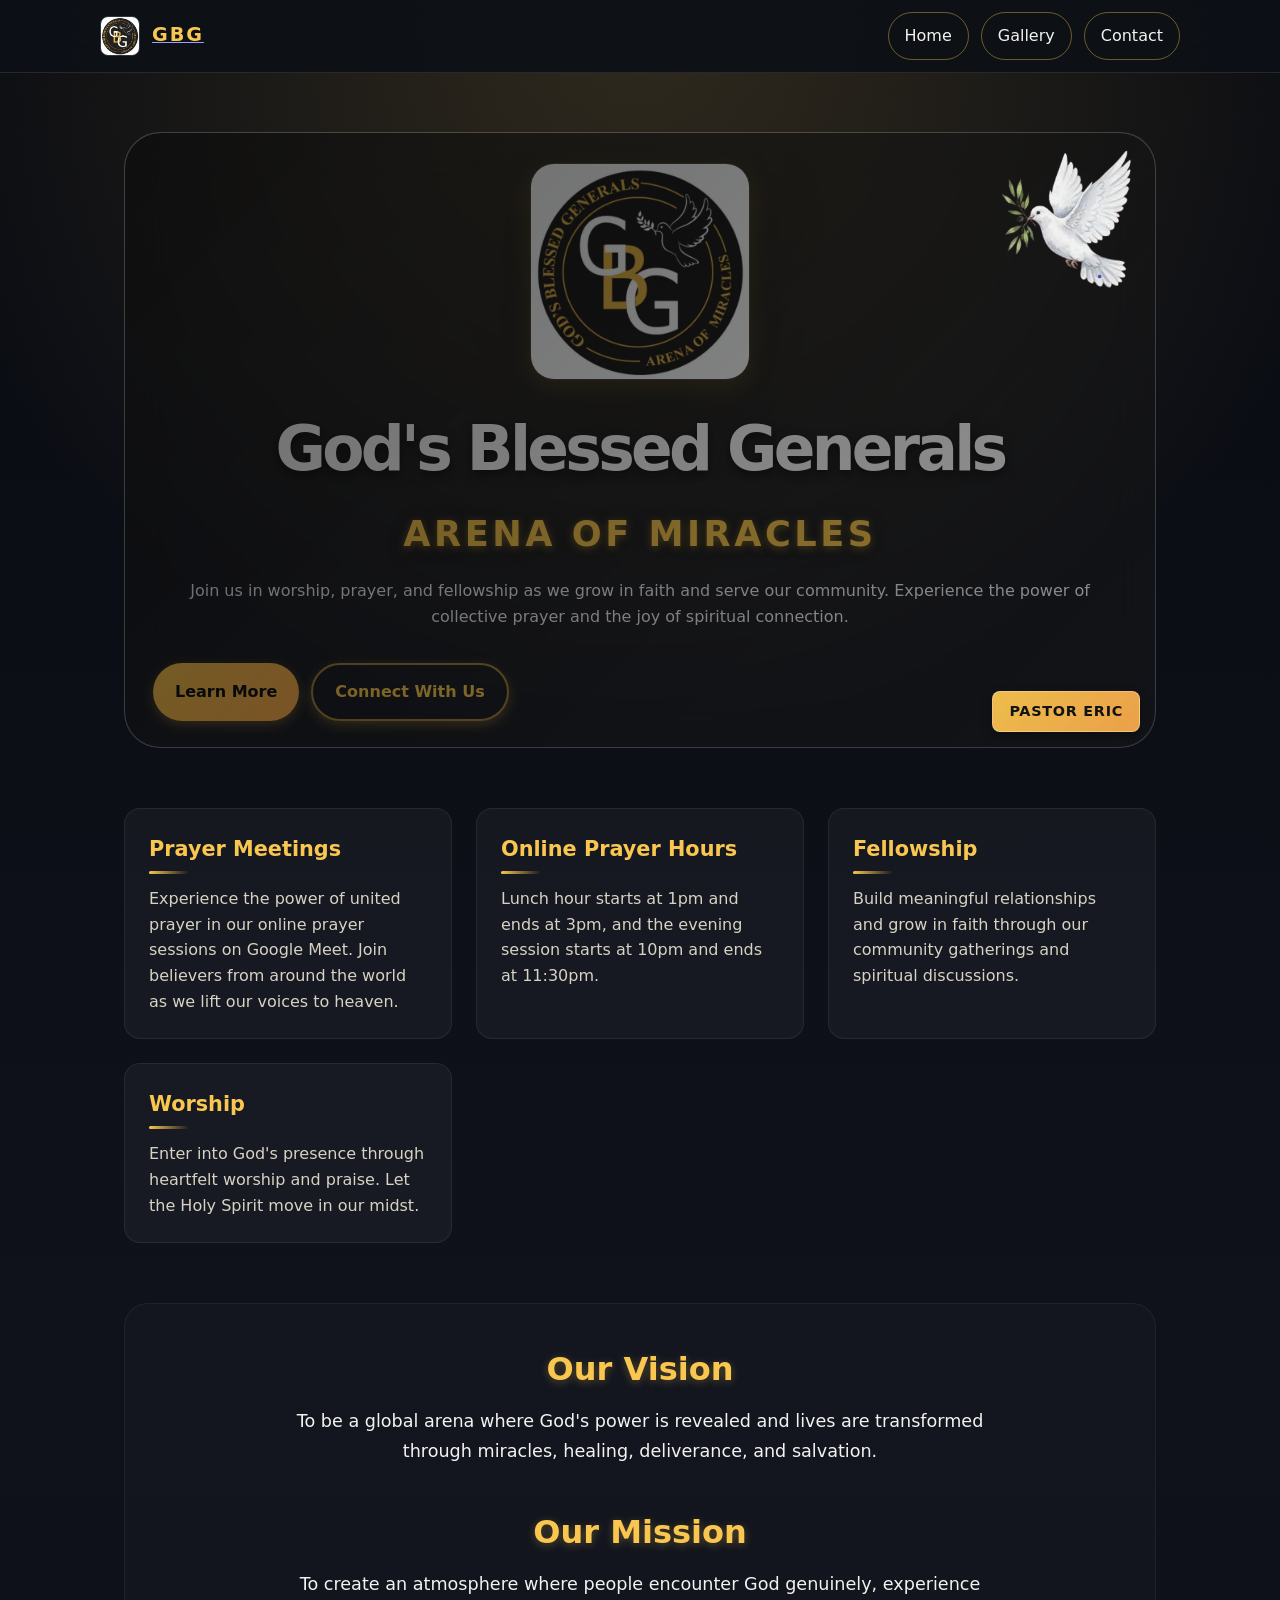
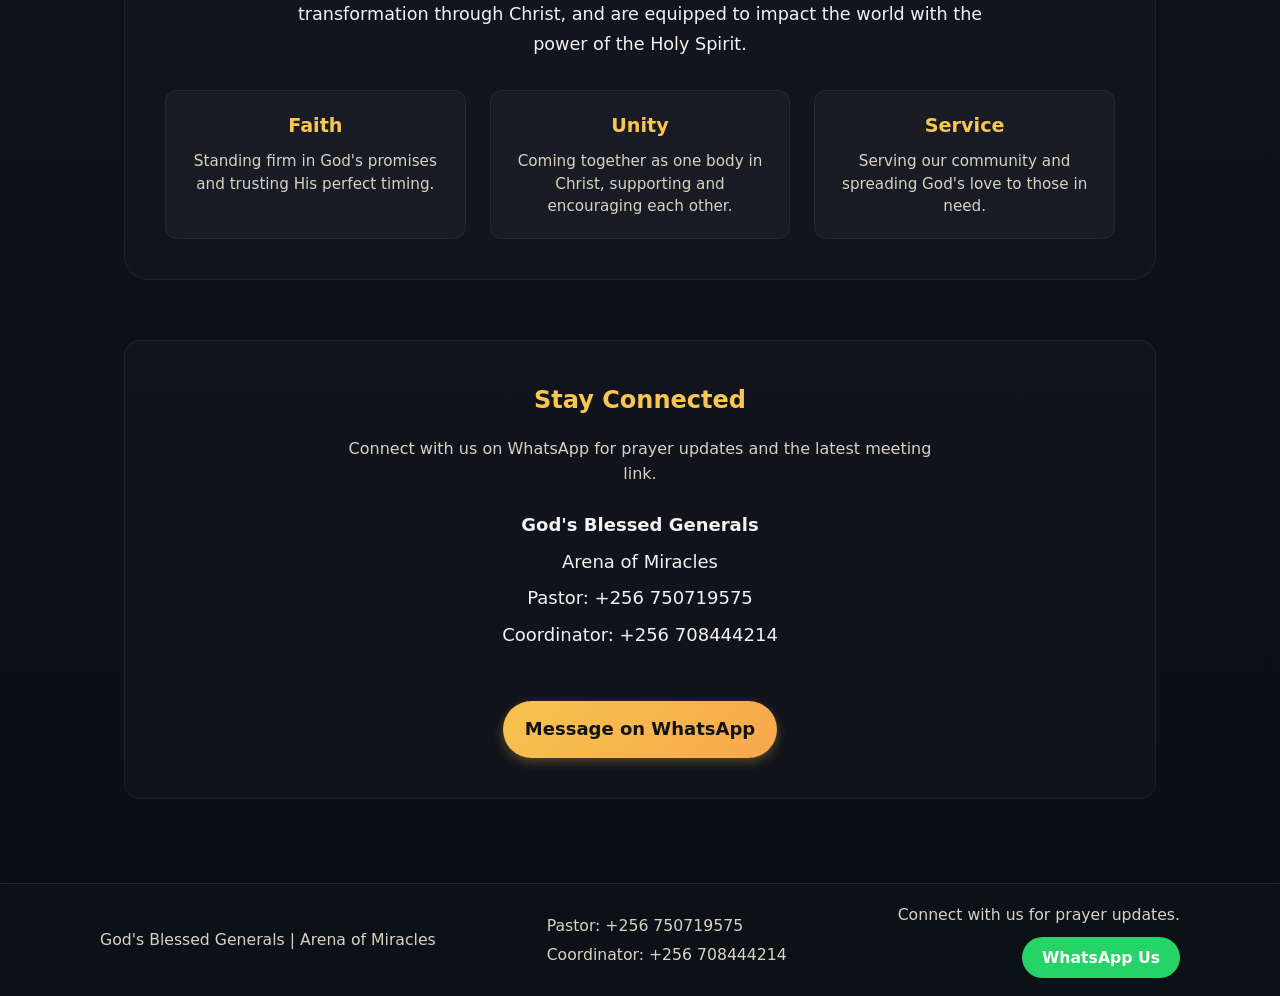
<file: index.html>
<!DOCTYPE html>
<html lang="en">
<head>
  <meta charset="UTF-8" />
  <meta name="viewport" content="width=device-width, initial-scale=1.0" />
  <title>God's Blessed Generals | Home</title>
  <link rel="stylesheet" href="styles.css?v=2" />
</head>
<body>
  <div class="page-shell">
    <nav class="navbar">
      <div class="nav-content">
        <a class="nav-brand" href="index.html">
          <img src="IMG-20260514-WA0015.jpg" alt="GBG logo" class="nav-logo" />
          <span class="nav-title">GBG</span>
        </a>
        <div class="nav-links">
          <a class="nav-link" href="index.html">Home</a>
          <a class="nav-link" href="Gallery.html">Gallery</a>
          <a class="nav-link" href="Contact.html">Contact</a>
        </div>
      </div>
    </nav>

    <main>
      <section class="hero">
        <div class="hero-content">
          <div class="hero-fieldset">
            <video autoplay muted loop playsinline>
              <source src="VID-20260514-WA0045.mp4" type="video/mp4" />
            </video>
            <div class="hero-logo">
              <img src="IMG-20260514-WA0015.jpg" alt="GBG Logo" />
            </div>
            <h1>God's Blessed Generals</h1>
            <h2 class="church-motto">Arena of Miracles</h2>
            <p>Join us in worship, prayer, and fellowship as we grow in faith and serve our community. Experience the power of collective prayer and the joy of spiritual connection.</p>
            <div class="hero-actions">
              <a href="#about" class="cta-button">Learn More</a>
              <a href="#contact" class="cta-button secondary">Connect With Us</a>
            </div>
            <div class="pastor-name">Pastor ERIC</div>
          </div>
        </div>
      </section>

      <section id="about" class="info-section">
        <div class="info-grid">
          <div class="info-card">
            <h3>Prayer Meetings</h3>
            <p>Experience the power of united prayer in our online prayer sessions on Google Meet. Join believers from around the world as we lift our voices to heaven.</p>
          </div>
          <div class="info-card">
            <h3>Online Prayer Hours</h3>
            <p>Lunch hour starts at 1pm and ends at 3pm, and the evening session starts at 10pm and ends at 11:30pm.</p>
          </div>
          <div class="info-card">
            <h3>Fellowship</h3>
            <p>Build meaningful relationships and grow in faith through our community gatherings and spiritual discussions.</p>
          </div>
          <div class="info-card">
            <h3>Worship</h3>
            <p>Enter into God's presence through heartfelt worship and praise. Let the Holy Spirit move in our midst.</p>
          </div>
        </div>
      </section>

      <section class="values-section">
        <h2>Our Vision</h2>
        <p>To be a global arena where God's power is revealed and lives are transformed through miracles, healing, deliverance, and salvation.</p>
        
        <h2 style="margin-top: 40px;">Our Mission</h2>
        <p>To create an atmosphere where people encounter God genuinely, experience transformation through Christ, and are equipped to impact the world with the power of the Holy Spirit.</p>
        <div class="values-grid">
          <div class="value-item">
            <h4>Faith</h4>
            <p>Standing firm in God's promises and trusting His perfect timing.</p>
          </div>
          <div class="value-item">
            <h4>Unity</h4>
            <p>Coming together as one body in Christ, supporting and encouraging each other.</p>
          </div>
          <div class="value-item">
            <h4>Service</h4>
            <p>Serving our community and spreading God's love to those in need.</p>
          </div>
        </div>
      </section>

      <section id="contact" class="contact-section">
        <h2>Stay Connected</h2>
        <p>Connect with us on WhatsApp for prayer updates and the latest meeting link.</p>
        <div class="contact-info">
          <p><strong>God's Blessed Generals</strong></p>
          <p>Arena of Miracles</p>
          <p>Pastor: +256 750719575</p>
          <p>Coordinator: +256 708444214</p>
          <br>
          <a href="https://wa.me/256708444214" class="cta-button" target="_blank">Message on WhatsApp</a>
        </div>
      </section>
    </main>
  </div>

  <footer>
    <div class="footer-content">
      <div class="footer-left">God's Blessed Generals | Arena of Miracles</div>
      <div class="footer-contact">
        <p>Pastor: +256 750719575</p>
        <p>Coordinator: +256 708444214</p>
      </div>
      <div class="footer-right">
        <p>Connect with us for prayer updates.</p>
        <a href="https://wa.me/256708444214" class="whatsapp-link" target="_blank">WhatsApp Us</a>
      </div>
    </div>
  </footer>
</body>
</html>
</file>
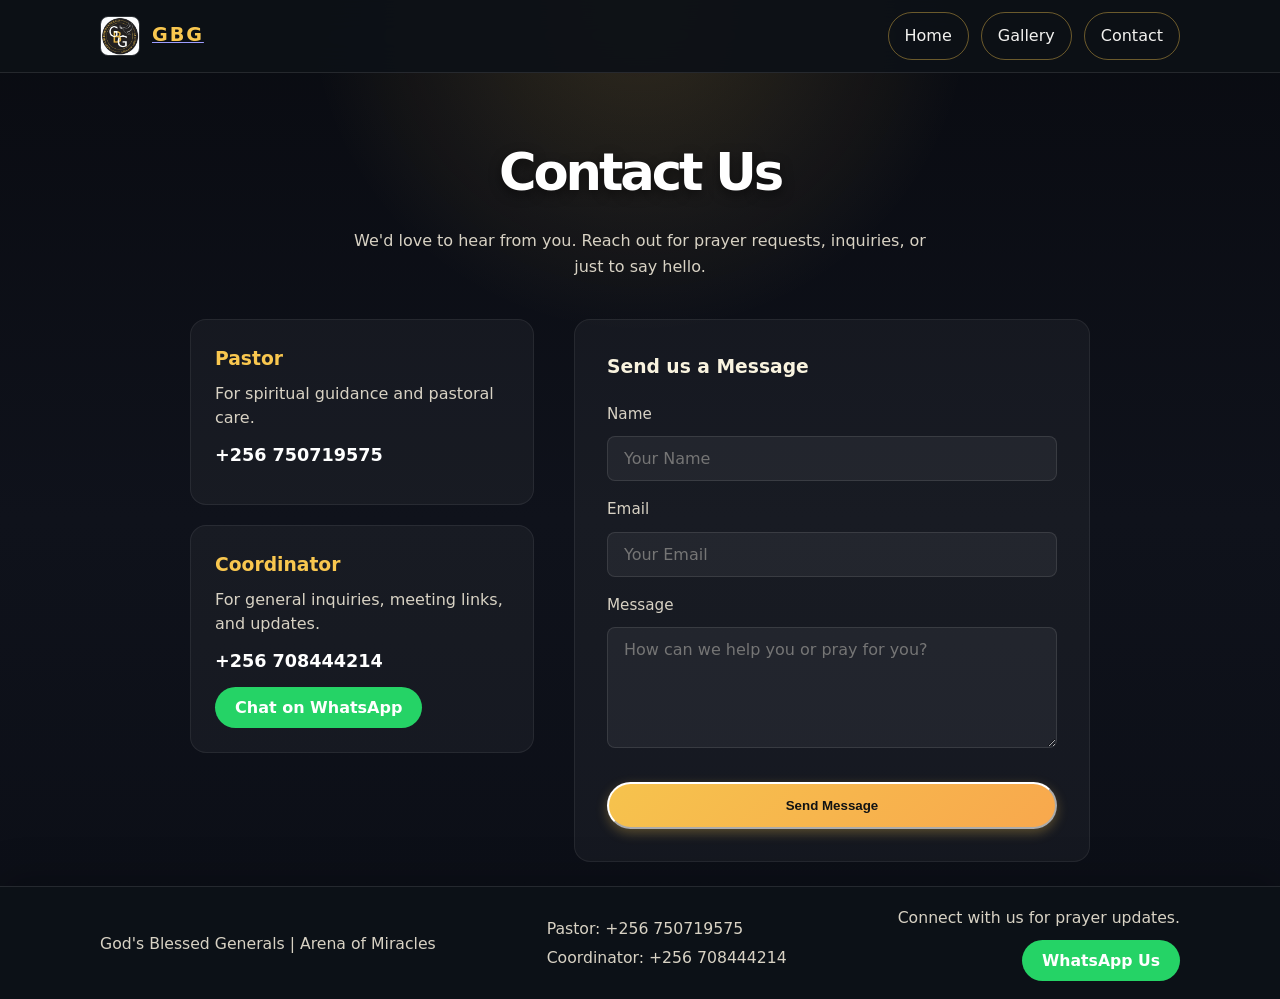
<file: Contact.html>
<!DOCTYPE html>
<html lang="en">
<head>
  <meta charset="UTF-8" />
  <meta name="viewport" content="width=device-width, initial-scale=1.0" />
  <title>God's Blessed Generals | Contact</title>
  <link rel="stylesheet" href="styles.css?v=2" />
</head>
<body>
  <div class="page-shell">
    <nav class="navbar">
      <div class="nav-content">
        <a class="nav-brand" href="index.html">
          <img src="IMG-20260514-WA0015.jpg" alt="GBG logo" class="nav-logo" />
          <span class="nav-title">GBG</span>
        </a>
        <div class="nav-links">
          <a class="nav-link" href="index.html">Home</a>
          <a class="nav-link" href="Gallery.html">Gallery</a>
          <a class="nav-link" href="Contact.html">Contact</a>
        </div>
      </div>
    </nav>

    <main class="contact-page">
      <section class="contact-hero">
        <h1>Contact Us</h1>
        <p>We'd love to hear from you. Reach out for prayer requests, inquiries, or just to say hello.</p>
      </section>

      <section class="contact-wrapper">
        <div class="contact-details">
          <div class="contact-card">
            <h3>Pastor</h3>
            <p>For spiritual guidance and pastoral care.</p>
            <p class="phone-number">+256 750719575</p>
          </div>
          <div class="contact-card">
            <h3>Coordinator</h3>
            <p>For general inquiries, meeting links, and updates.</p>
            <p class="phone-number">+256 708444214</p>
            <a href="https://wa.me/256708444214" class="whatsapp-link" target="_blank">Chat on WhatsApp</a>
          </div>
        </div>
        
        <div class="contact-form-container">
          <h3>Send us a Message</h3>
          <form action="https://formspree.io/f/mkoyqdbn" method="POST" class="contact-form">
            <div class="form-group">
              <label for="name">Name</label>
              <input type="text" id="name" name="name" placeholder="Your Name" required>
            </div>
            <div class="form-group">
              <label for="email">Email</label>
              <input type="email" id="email" name="email" placeholder="Your Email" required>
            </div>
            <div class="form-group">
              <label for="message">Message</label>
              <textarea id="message" name="message" rows="5" placeholder="How can we help you or pray for you?" required></textarea>
            </div>
            <button type="submit" class="cta-button">Send Message</button>
          </form>
        </div>
      </section>
    </main>
  </div>

  <footer>
    <div class="footer-content">
      <div class="footer-left">God's Blessed Generals | Arena of Miracles</div>
      <div class="footer-contact">
        <p>Pastor: +256 750719575</p>
        <p>Coordinator: +256 708444214</p>
      </div>
      <div class="footer-right">
        <p>Connect with us for prayer updates.</p>
        <a href="https://wa.me/256708444214" class="whatsapp-link" target="_blank">WhatsApp Us</a>
      </div>
    </div>
  </footer>
</body>
</html>
</file>
<file: styles.css>
:root {
  color-scheme: dark;
  color: #f3f2f0;
  background: #0d1118;
  font-family: Inter, system-ui, -apple-system, BlinkMacSystemFont, "Segoe UI", sans-serif;
}

* {
  box-sizing: border-box;
}

body {
  margin: 0;
  min-height: 100vh;
  line-height: 1.6;
  background: radial-gradient(circle at top, rgba(255, 204, 92, 0.16), transparent 28%),
    linear-gradient(180deg, #090b11 0%, #0f121b 52%, #0b0e16 100%);
  scroll-behavior: smooth;
}

.page-shell {
  max-width: 1080px;
  margin: 0 auto;
  padding: 32px 24px 24px;
}

.navbar {
  position: fixed;
  top: 0;
  left: 0;
  right: 0;
  background: rgba(13, 17, 23, 0.95);
  backdrop-filter: blur(20px);
  border-bottom: 1px solid rgba(255, 255, 255, 0.1);
  z-index: 100;
  padding: 12px 24px;
}

.nav-content {
  display: flex;
  align-items: center;
  justify-content: space-between;
  gap: 12px;
  max-width: 1080px;
  margin: 0 auto;
}

.nav-brand {
  display: flex;
  align-items: center;
  gap: 12px;
}

.nav-links {
  display: flex;
  align-items: center;
  gap: 12px;
}

.nav-logo {
  width: 40px;
  height: 40px;
  border-radius: 8px;
  border: 1px solid rgba(255, 255, 255, 0.15);
}

.nav-title {
  font-size: 1.2rem;
  font-weight: 700;
  color: #f9c74f;
  letter-spacing: 0.1em;
  text-transform: uppercase;
}

.nav-link {
  margin-left: auto;
  color: #f3f2f0;
  text-decoration: none;
  border: 1px solid rgba(249, 199, 79, 0.4);
  padding: 10px 16px;
  border-radius: 999px;
  transition: background 180ms ease, transform 180ms ease;
}

.nav-link:hover {
  background: rgba(249, 199, 79, 0.12);
  transform: translateY(-1px);
}

.hero {
  position: relative;
  overflow: visible;
  padding: 0;
  margin-top: 80px;
}

.hero-fieldset {
  position: relative;
  border: 1px solid rgba(255, 255, 255, 0.12);
  border-radius: 36px;
  padding: 30px 28px 26px;
  background: rgba(255, 255, 255, 0.08);
  backdrop-filter: blur(22px);
  transition: transform 220ms ease, box-shadow 220ms ease, border-color 220ms ease;
  overflow: hidden;
}

.hero-fieldset::after {
  content: "";
  position: absolute;
  inset: 0;
  background: linear-gradient(135deg, rgba(0, 0, 0, 0.6) 0%, rgba(0, 0, 0, 0.4) 100%);
  border-radius: 36px;
  pointer-events: none;
  z-index: 0;
}

.hero-fieldset video {
  position: absolute;
  inset: 0;
  width: 100%;
  height: 100%;
  object-fit: cover;
  border-radius: 36px;
  z-index: -1;
  opacity: 0.3;
  filter: brightness(0.8) contrast(1.1);
}

.hero-fieldset:hover {
  transform: translateY(-6px);
  box-shadow: 0 30px 80px rgba(0, 0, 0, 0.22);
  border-color: rgba(249, 199, 79, 0.45);
}

.hero-fieldset legend {
  font-size: 0.95rem;
  letter-spacing: 0.18em;
  text-transform: uppercase;
  color: rgba(255, 241, 186, 0.95);
  padding: 0 10px;
  position: relative;
  z-index: 1;
}

.hero-fieldset::before {
  content: "";
  position: absolute;
  top: 15px;
  right: 15px;
  width: 140px;
  height: 140px;
  background-image: url("dv1\ bg\ no.png");
  background-size: contain;
  background-position: center;
  background-repeat: no-repeat;
  animation: bird-hover 4s ease-in-out infinite;
  pointer-events: none;
  mix-blend-mode: screen;
  opacity: 0.95;
  z-index: 1;
}

.hero-content {
  display: grid;
  gap: 12px;
  justify-items: center;
  text-align: center;
  grid-template-columns: 1fr;
  position: relative;
  z-index: 1;
}

@keyframes bird-hover {
  0% {
    transform: translateY(0px) rotate(0deg);
  }
  50% {
    transform: translateY(-12px) rotate(3deg);
  }
  100% {
    transform: translateY(0px) rotate(0deg);
  }
}

@keyframes fade-in-out {
  0% {
    opacity: 0;
  }
  20% {
    opacity: 1;
  }
  80% {
    opacity: 1;
  }
  100% {
    opacity: 0;
  }
}

.pastor-name {
  position: absolute;
  bottom: 15px;
  right: 15px;
  background: linear-gradient(135deg, rgba(249, 199, 79, 0.95), rgba(248, 168, 77, 0.95));
  color: #111314;
  padding: 8px 16px;
  border-radius: 8px;
  font-weight: 700;
  font-size: 0.9rem;
  letter-spacing: 0.05em;
  text-transform: uppercase;
  box-shadow: 0 4px 12px rgba(0, 0, 0, 0.3);
  animation: fade-in-out 4s ease-in-out infinite;
  z-index: 2;
  border: 1px solid rgba(255, 255, 255, 0.3);
}

.hero-logo img {
  width: 100%;
  max-width: 220px;
  border-radius: 24px;
  border: 1px solid rgba(255, 255, 255, 0.12);
  box-shadow: 0 24px 80px rgba(0, 0, 0, 0.24), 0 8px 24px rgba(249, 199, 79, 0.2);
  transition: transform 300ms ease, box-shadow 300ms ease;
}

.hero-logo img:hover {
  transform: scale(1.05);
  box-shadow: 0 32px 100px rgba(0, 0, 0, 0.3), 0 12px 32px rgba(249, 199, 79, 0.3);
}

.hero-logo {
  text-align: center;
  margin-bottom: 12px;
}

.church-motto {
  font-size: 2.2rem;
  font-weight: 700;
  color: #f9c74f;
  margin: 8px 0 12px 0;
  text-align: center;
  letter-spacing: 0.1em;
  text-transform: uppercase;
  text-shadow: 0 2px 8px rgba(249, 199, 79, 0.5), 0 4px 16px rgba(0, 0, 0, 0.6);
}

.eyebrow {
  margin: 0 0 12px;
  font-size: 0.95rem;
  letter-spacing: 0.22em;
  text-transform: uppercase;
  color: #f9c74f;
}

h1 {
  margin: 0;
  font-size: clamp(3rem, 4.8vw, 4.5rem);
  letter-spacing: -0.06em;
  color: #ffffff;
  text-shadow: 0 4px 12px rgba(0, 0, 0, 0.5);
}

.motto {
  margin: 18px 0 0;
  color: #f9d57d;
  max-width: 52rem;
  font-size: 1.3rem;
  font-weight: 600;
}

.subtitle {
  margin: 14px 0 0;
  color: #d8d2c4;
  max-width: 52rem;
  line-height: 1.7;
  font-size: 1.15rem;
}

main {
  margin-top: 100px;
}

.intro-card,
.values-section,
.info-grid article {
  background: rgba(255, 255, 255, 0.04);
  border: 1px solid rgba(255, 255, 255, 0.07);
  border-radius: 28px;
  padding: 28px;
  transition: transform 220ms ease, box-shadow 220ms ease, border-color 220ms ease;
}

.intro-card:hover,
.values-section:hover,
.info-grid article:hover {
  transform: translateY(-4px);
  box-shadow: 0 20px 50px rgba(0, 0, 0, 0.14);
  border-color: rgba(249, 199, 79, 0.35);
}

.intro-card h2,
.values-section h2 {
  margin-top: 0;
  color: #f9f3df;
}

.info-grid {
  display: grid;
  gap: 24px;
  margin: 24px 0;
  grid-template-columns: repeat(auto-fit, minmax(250px, 1fr));
}

.info-grid article {
  padding: 24px;
  background: rgba(255, 255, 255, 0.03);
  border-radius: 24px;
  border: 1px solid rgba(255, 255, 255, 0.06);
}

.info-grid h3 {
  margin-top: 0;
  color: #ffdd7a;
}

.info-grid p,
.info-grid ul {
  margin: 0;
  color: #d8d2c4;
}

.info-grid ul {
  padding-left: 18px;
}

.cta-button {
  display: inline-flex;
  align-items: center;
  justify-content: center;
  margin-top: 18px;
  padding: 14px 22px;
  border-radius: 999px;
  background: linear-gradient(135deg, #f6c34d, #f8a84d);
  color: #111314;
  text-decoration: none;
  font-weight: 700;
  transition: transform 150ms ease, box-shadow 150ms ease, background 150ms ease;
  box-shadow: 0 4px 12px rgba(246, 195, 77, 0.3);
}

.cta-button:hover {
  transform: translateY(-2px);
  box-shadow: 0 18px 30px rgba(246, 195, 77, 0.4);
  background: linear-gradient(135deg, #f8a84d, #f6c34d);
}

.cta-button:active {
  transform: translateY(0px);
  box-shadow: 0 4px 12px rgba(246, 195, 77, 0.3);
  color: #111314;
}

.cta-button.secondary {
  background: transparent;
  border: 2px solid rgba(249, 199, 79, 0.6);
  color: #f9c74f;
}

.cta-button.secondary:hover {
  background: rgba(249, 199, 79, 0.15);
  border-color: #f9c74f;
  color: #f9c74f;
}

.cta-button.secondary:active {
  background: rgba(249, 199, 79, 0.1);
  color: #f9c74f;
}

/* Home Page Specific Styles */
.hero-actions {
  display: flex;
  gap: 12px;
  margin-top: 12px;
  flex-wrap: wrap;
}

.info-section {
  margin: 60px 0;
}

.info-card {
  background: rgba(255, 255, 255, 0.04);
  border: 1px solid rgba(255, 255, 255, 0.07);
  border-radius: 16px;
  padding: 24px;
  transition: transform 220ms ease, box-shadow 220ms ease, border-color 220ms ease;
  position: relative;
  overflow: hidden;
}

.info-card::before {
  content: "";
  position: absolute;
  top: 0;
  left: 0;
  width: 4px;
  height: 0;
  background: linear-gradient(180deg, #f9c74f, #f8a84d);
  transition: height 300ms ease;
}

.info-card:hover::before {
  height: 100%;
}

.info-card:hover {
  transform: translateY(-4px);
  box-shadow: 0 12px 32px rgba(0, 0, 0, 0.15);
  border-color: rgba(249, 199, 79, 0.3);
}

.info-card h3 {
  color: #f9c74f;
  margin: 0 0 12px 0;
  font-size: 1.3rem;
  position: relative;
  padding-bottom: 8px;
}

.info-card h3::after {
  content: "";
  position: absolute;
  bottom: 0;
  left: 0;
  width: 40px;
  height: 3px;
  background: linear-gradient(90deg, #f9c74f, transparent);
  border-radius: 2px;
}

.info-card p {
  margin: 0;
  color: #d8d2c4;
  line-height: 1.6;
}

.values-grid {
  display: grid;
  gap: 24px;
  grid-template-columns: repeat(auto-fit, minmax(250px, 1fr));
  margin-top: 30px;
}

.value-item {
  text-align: center;
  padding: 20px;
  background: rgba(255, 255, 255, 0.03);
  border-radius: 12px;
  border: 1px solid rgba(255, 255, 255, 0.05);
  transition: all 300ms ease;
  position: relative;
}

.value-item::before {
  content: "✦";
  position: absolute;
  top: -10px;
  left: 50%;
  transform: translateX(-50%);
  font-size: 1.5rem;
  color: #f9c74f;
  opacity: 0;
  transition: opacity 300ms ease;
}

.value-item:hover::before {
  opacity: 1;
}

.value-item:hover {
  background: rgba(255, 255, 255, 0.06);
  border-color: rgba(249, 199, 79, 0.3);
  transform: translateY(-4px);
}

.value-item h4 {
  color: #f9c74f;
  margin: 0 0 8px 0;
  font-size: 1.2rem;
}

.value-item p {
  margin: 0;
  color: #d8d2c4;
  font-size: 0.95rem;
  line-height: 1.5;
}

.contact-section {
  text-align: center;
  margin: 60px 0;
  padding: 40px 20px;
  background: rgba(255, 255, 255, 0.02);
  border-radius: 16px;
  border: 1px solid rgba(255, 255, 255, 0.05);
}

.contact-section h2 {
  color: #f9c74f;
  margin: 0 0 16px 0;
}

.contact-section p {
  margin: 0 0 20px 0;
  color: #d8d2c4;
  max-width: 600px;
  margin-left: auto;
  margin-right: auto;
}

.contact-info {
  font-size: 18px;
  display: flex;
  flex-direction: column;
  align-items: center;
  margin-top: 20px;
}

.contact-info p {
  margin: 4px 0;
  color: #f3f2f0;
  font-weight: 500;
}

.gallery-hero h1 {
  margin: 0;
  color: #ffffff;
  font-size: clamp(2.6rem, 4vw, 3.6rem);
}

.gallery-hero p {
  margin-top: 14px;
  color: #d8d2c4;
  max-width: 720px;
  margin-left: auto;
  margin-right: auto;
}

.gallery-grid {
  display: grid;
  gap: 18px;
  grid-template-columns: repeat(auto-fit, minmax(220px, 1fr));
}

.gallery-card {
  border-radius: 24px;
  overflow: hidden;
  background: rgba(255, 255, 255, 0.04);
  border: 1px solid rgba(255, 255, 255, 0.07);
  transition: transform 220ms ease, box-shadow 220ms ease, border-color 220ms ease;
  position: relative;
}

.gallery-card::after {
  content: "";
  position: absolute;
  inset: 0;
  background: linear-gradient(180deg, transparent 60%, rgba(0, 0, 0, 0.6) 100%);
  opacity: 0;
  transition: opacity 300ms ease;
  pointer-events: none;
}

.gallery-card:hover::after {
  opacity: 1;
}

.gallery-card:hover {
  transform: translateY(-4px) scale(1.02);
  box-shadow: 0 18px 40px rgba(0, 0, 0, 0.2);
  border-color: rgba(249, 199, 79, 0.4);
}

.gallery-link {
  display: block;
  text-decoration: none;
  color: inherit;
}

.gallery-card img {
  width: 100%;
  display: block;
  object-fit: cover;
  aspect-ratio: 4 / 3;
}

.gallery-card video {
  width: 100%;
  display: block;
  object-fit: cover;
  aspect-ratio: 4 / 3;
  background: #000;
  image-rendering: -webkit-optimize-contrast;
  image-rendering: crisp-edges;
  filter: none;
  opacity: 1;
}

.gallery-card p {
  margin: 0;
  padding: 16px;
  color: #d8d2c4;
  font-size: 0.98rem;
}

.values-section {
  margin: 60px 0;
  padding: 40px;
  background: rgba(255, 255, 255, 0.02);
  border-radius: 24px;
  border: 1px solid rgba(255, 255, 255, 0.05);
}

.values-section h2 {
  text-align: center;
  color: #f9c74f;
  font-size: 2rem;
  margin-bottom: 12px;
  text-shadow: 0 2px 8px rgba(249, 199, 79, 0.3);
}

.values-section > p {
  text-align: center;
  max-width: 700px;
  margin: 0 auto 30px;
  font-size: 1.1rem;
  line-height: 1.7;
}

footer {
  position: relative;
  padding: 18px 24px;
  background: rgba(13, 17, 23, 0.96);
  border-top: 1px solid rgba(255, 255, 255, 0.1);
  box-shadow: 0 -10px 40px rgba(0, 0, 0, 0.18);
  z-index: 1;
}

.footer-content {
  display: flex;
  justify-content: space-between;
  gap: 20px;
  flex-wrap: wrap;
  align-items: center;
  max-width: 1080px;
  margin: 0 auto;
}

.footer-left,
.footer-right,
.footer-contact {
  color: #d8d2c4;
  line-height: 1.6;
  font-size: 0.98rem;
}

.footer-contact p {
  margin: 4px 0;
}

.footer-right {
  text-align: right;
}

.footer-right p {
  margin: 0 0 10px 0;
}

.whatsapp-link {
  display: inline-flex;
  align-items: center;
  justify-content: center;
  padding: 8px 20px;
  border-radius: 999px;
  background: #25d366;
  color: #ffffff;
  text-decoration: none;
  font-weight: 600;
  transition: transform 150ms ease, box-shadow 150ms ease;
}

.whatsapp-link:hover {
  transform: translateY(-2px);
  box-shadow: 0 8px 20px rgba(37, 211, 102, 0.3);
}

@media (max-width: 760px) {
  .footer-content {
    flex-direction: column;
    text-align: center;
    gap: 20px;
  }
  .footer-right {
    text-align: center;
  }
}

@media (max-width: 880px) {
  .hero-content,
  .info-grid {
    grid-template-columns: 1fr;
  }

  .hero-actions {
    flex-direction: column;
    align-items: center;
  }

  .values-grid {
    grid-template-columns: 1fr;
  }

  .nav-title {
    font-size: 1.1rem;
  }

  .nav-content {
    flex-direction: column;
    gap: 12px;
  }

  .nav-links {
    width: 100%;
    justify-content: center;
    flex-wrap: wrap;
  }

  .nav-link {
    padding: 8px 16px;
    margin-left: 0;
    font-size: 0.95rem;
  }
}

@media (max-width: 520px) {
  .page-shell {
    padding: 22px 16px 32px;
  }

  .hero {
    padding: 0;
  }

  .hero-fieldset {
    padding: 20px 18px 20px;
  }

  .hero-content {
    gap: 8px;
  }

  .hero-logo {
    margin-bottom: 8px;
  }

  .hero-logo img {
    max-width: 160px;
  }

  .church-motto {
    margin: 6px 0 10px 0;
  }

  .hero-actions {
    margin-top: 10px;
  }

  .hero-fieldset::before {
    width: 60px;
    height: 60px;
    top: 8px;
    right: 8px;
    opacity: 0.7;
  }

  .hero-fieldset::after {
    opacity: 0.12;
  }

  .pastor-name {
    font-size: 0.7rem;
    padding: 6px 12px;
    bottom: 10px;
    right: 10px;
  }

  .navbar {
    padding: 8px 16px;
  }

  .nav-logo {
    width: 32px;
    height: 32px;
  }

  .nav-title {
    font-size: 1rem;
  }

  .cta-button, .whatsapp-link {
    width: 100%;
    box-sizing: border-box;
    font-size: 0.95rem;
    padding: 12px 16px;
  }

  footer {
    padding: 12px 16px;
  }

  .footer-content {
    flex-direction: column;
    gap: 10px;
  }

  .footer-left,
  .footer-right,
  .footer-contact {
    font-size: 0.85rem;
    line-height: 1.4;
    text-align: center;
  }

  .footer-right {
    text-align: center;
  }

  .church-motto {
    font-size: 1.6rem;
    margin: 6px 0 10px 0;
  }

  .info-section {
    margin: 40px 0;
  }

  .contact-section {
    margin: 40px 0;
    padding: 30px 16px;
  }

  h1 {
    font-size: 2rem;
  }
}

/* Contact Page Specific Styles */
.contact-page {
  margin-top: 100px;
}

.contact-hero {
  text-align: center;
  margin-bottom: 40px;
}

.contact-hero h1 {
  margin: 0;
  color: #ffffff;
  font-size: clamp(2.6rem, 4vw, 3.6rem);
}

.contact-hero p {
  margin-top: 14px;
  color: #d8d2c4;
  max-width: 600px;
  margin-left: auto;
  margin-right: auto;
}

.contact-wrapper {
  display: grid;
  grid-template-columns: 1fr 1.5fr;
  gap: 40px;
  max-width: 900px;
  margin: 0 auto;
}

.contact-details {
  display: flex;
  flex-direction: column;
  gap: 20px;
}

.contact-card {
  background: rgba(255, 255, 255, 0.04);
  border: 1px solid rgba(255, 255, 255, 0.07);
  border-radius: 16px;
  padding: 24px;
}

.contact-card h3 {
  color: #f9c74f;
  margin: 0 0 8px 0;
}

.contact-card p {
  color: #d8d2c4;
  margin: 0 0 12px 0;
  line-height: 1.5;
}

.contact-card .phone-number {
  font-size: 1.1rem;
  font-weight: 600;
  color: #ffffff;
}

.contact-form-container {
  background: rgba(255, 255, 255, 0.04);
  border: 1px solid rgba(255, 255, 255, 0.07);
  border-radius: 16px;
  padding: 32px;
}

.contact-form-container h3 {
  color: #f9f3df;
  margin: 0 0 20px 0;
}

.contact-form {
  display: flex;
  flex-direction: column;
  gap: 16px;
}

.form-group {
  display: flex;
  flex-direction: column;
  gap: 8px;
  text-align: left;
}

.form-group label {
  color: #d8d2c4;
  font-size: 0.95rem;
  margin-bottom: 2px;
}

.form-group input,
.form-group textarea {
  background: rgba(255, 255, 255, 0.05);
  border: 1px solid rgba(255, 255, 255, 0.1);
  border-radius: 8px;
  padding: 12px 16px;
  color: #ffffff;
  font-family: inherit;
  font-size: 1rem;
  transition: border-color 0.2s, background 0.2s;
}

.form-group input:focus,
.form-group textarea:focus {
  outline: none;
  border-color: rgba(249, 199, 79, 0.5);
  background: rgba(255, 255, 255, 0.08);
}

@media (max-width: 768px) {
  .contact-wrapper {
    grid-template-columns: 1fr;
  }
}



/* Modal Styles */
.modal {
  display: none;
  position: fixed;
  z-index: 1000;
  left: 0;
  top: 0;
  width: 100%;
  height: 100%;
  background-color: rgba(0, 0, 0, 0.9);
  backdrop-filter: blur(5px);
}

.modal-content {
  position: relative;
  margin: auto;
  display: flex;
  align-items: center;
  justify-content: center;
  width: 100%;
  height: 100%;
  max-width: 90vw;
  max-height: 90vh;
}

#modalImage {
  max-width: 100%;
  max-height: 100%;
  object-fit: contain;
  border-radius: 8px;
  box-shadow: 0 0 50px rgba(0, 0, 0, 0.5);
}

.modal-nav {
  position: absolute;
  top: 50%;
  transform: translateY(-50%);
  background: rgba(255, 255, 255, 0.9);
  color: #000;
  border: none;
  font-size: 2rem;
  font-weight: bold;
  width: 60px;
  height: 60px;
  border-radius: 50%;
  cursor: pointer;
  display: flex;
  align-items: center;
  justify-content: center;
  transition: all 0.3s ease;
  box-shadow: 0 4px 15px rgba(0, 0, 0, 0.3);
  z-index: 1001;
}

.modal-nav:hover {
  background: #fff;
  transform: translateY(-50%) scale(1.1);
  box-shadow: 0 6px 20px rgba(0, 0, 0, 0.4);
}

.modal-prev {
  left: 20px;
}

.modal-next {
  right: 20px;
}

.modal-close {
  position: absolute;
  top: 20px;
  right: 20px;
  background: rgba(255, 255, 255, 0.9);
  color: #000;
  border: none;
  font-size: 2rem;
  width: 50px;
  height: 50px;
  border-radius: 50%;
  cursor: pointer;
  display: flex;
  align-items: center;
  justify-content: center;
  transition: all 0.3s ease;
  box-shadow: 0 4px 15px rgba(0, 0, 0, 0.3);
  z-index: 1001;
}

.modal-close:hover {
  background: #fff;
  transform: scale(1.1);
  box-shadow: 0 6px 20px rgba(0, 0, 0, 0.4);
}

.modal-caption {
  position: absolute;
  bottom: 20px;
  left: 50%;
  transform: translateX(-50%);
  background: rgba(0, 0, 0, 0.8);
  color: #fff;
  padding: 10px 20px;
  border-radius: 20px;
  font-size: 1rem;
  text-align: center;
  max-width: 80%;
  z-index: 1001;
}

@media (max-width: 768px) {
  .modal-nav {
    width: 50px;
    height: 50px;
    font-size: 1.5rem;
  }

  .modal-close {
    width: 40px;
    height: 40px;
    font-size: 1.5rem;
  }

  .modal-caption {
    font-size: 0.9rem;
    padding: 8px 16px;
  }
}
</file>
